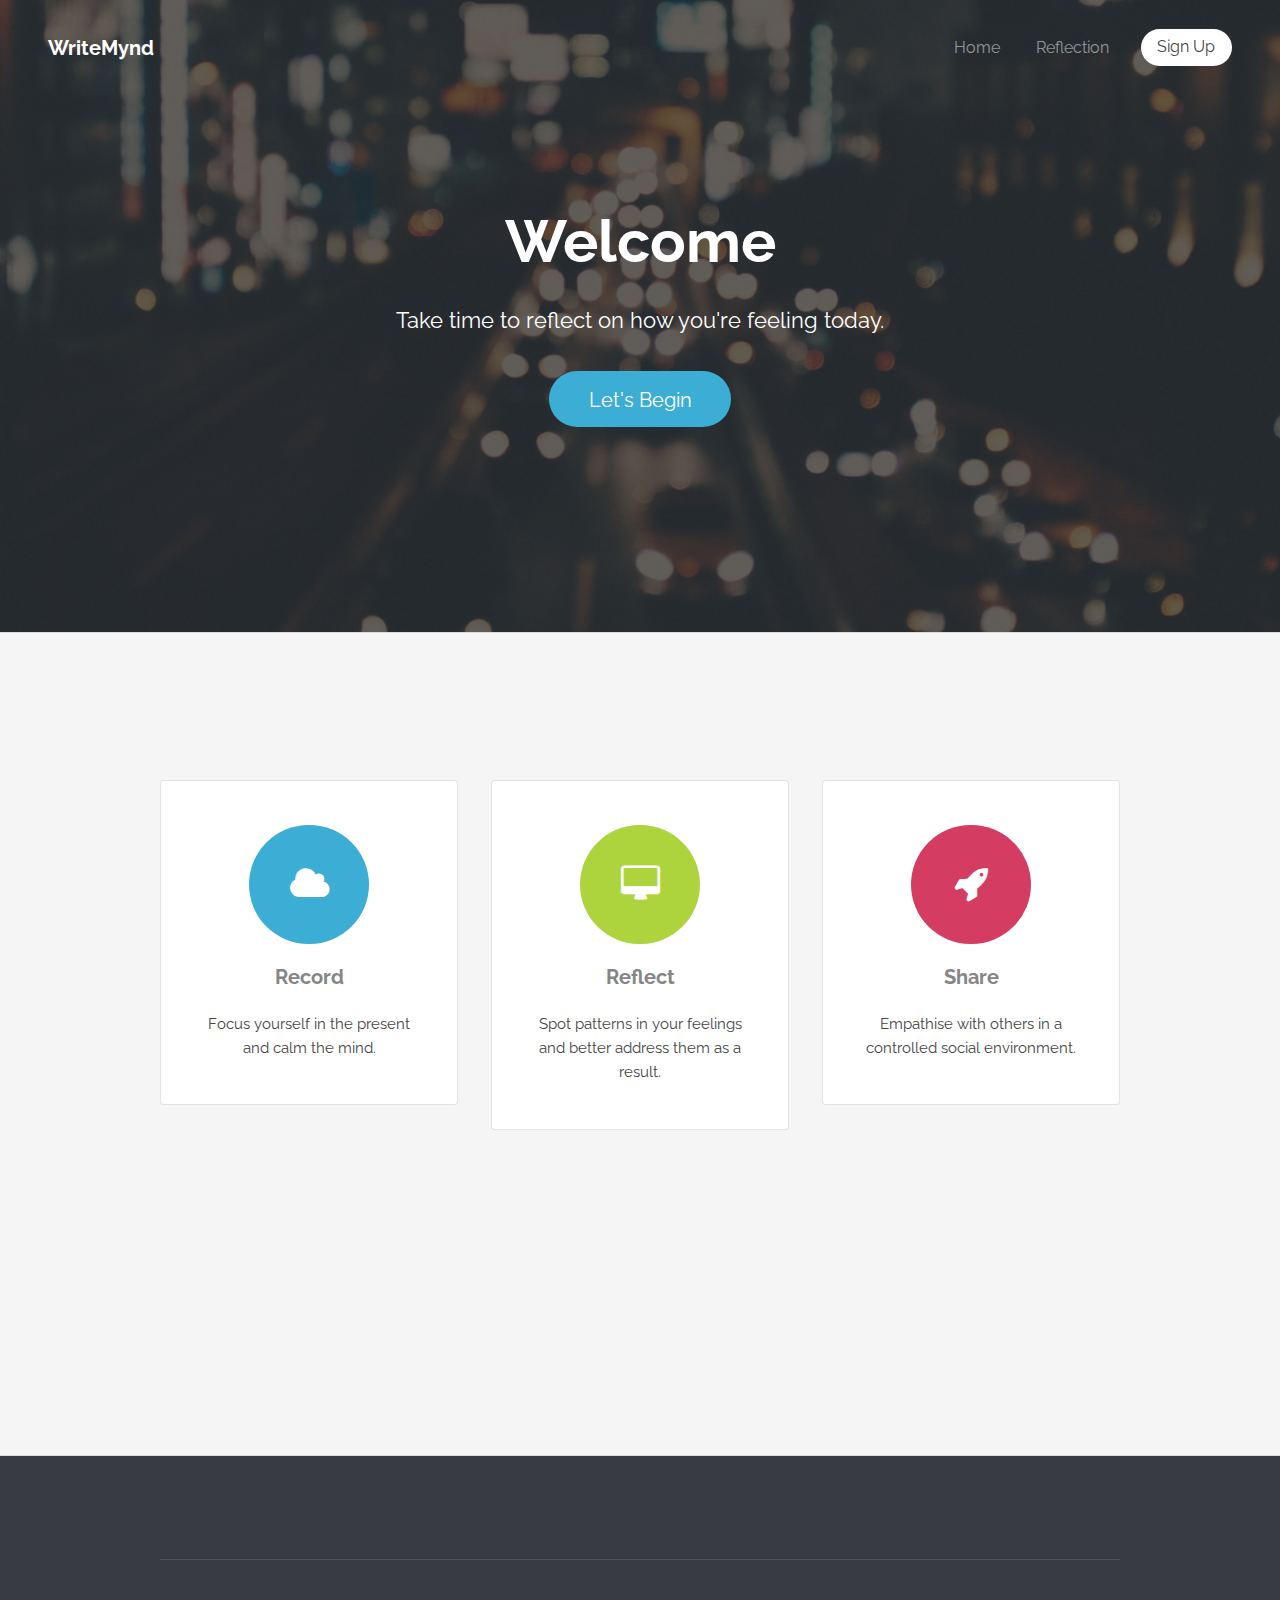
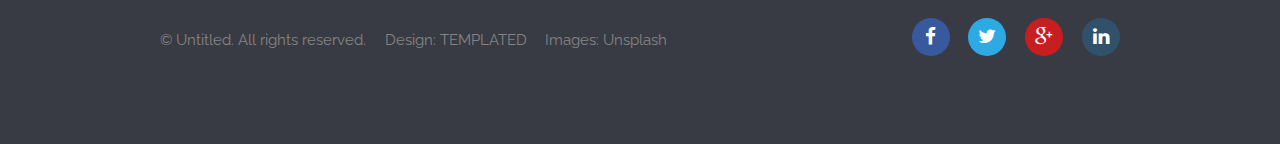
<file: Web/index.html>
<!DOCTYPE html>
<!--
	Transit by TEMPLATED
	templated.co @templatedco
	Released for free under the Creative Commons Attribution 3.0 license (templated.co/license)
-->
<html lang="en">
	<head>
		<meta charset="UTF-8">
		<title>WriteMind</title>
		<meta http-equiv="content-type" content="text/html; charset=utf-8" />
		<meta name="description" content="" />
		<meta name="keywords" content="" />
		<!--[if lte IE 8]><script src="js/html5shiv.js"></script><![endif]-->
		<script src="js/jquery.min.js"></script>
		<script src="js/skel.min.js"></script>
		<script src="js/skel-layers.min.js"></script>
		<script src="js/init.js"></script>
		<noscript>
			<link rel="stylesheet" href="css/skel.css" />
			<link rel="stylesheet" href="css/style.css" />
			<link rel="stylesheet" href="css/style-xlarge.css" />
		</noscript>
	</head>
	<body class="landing">

		<div id="fb-root"></div>
<script>(function(d, s, id) {
  var js, fjs = d.getElementsByTagName(s)[0];
  if (d.getElementById(id)) return;
  js = d.createElement(s); js.id = id;
  js.src = "//connect.facebook.net/en_GB/sdk.js#xfbml=1&version=v2.5";
  fjs.parentNode.insertBefore(js, fjs);
}(document, 'script', 'facebook-jssdk'));</script>

		<!-- Header -->
			<header id="header">
				<h1><a href="index.html">WriteMynd</a></h1>
				<nav id="nav">
					<ul>
						<li><a href="index.html">Home</a></li>
						<!--li><a href="generic.html">Generic</a></li-->
						<li><a href="swipe.html">Reflection</a></li-->
						<li><a href="#" class="button special">Sign Up</a></li>
					</ul>
				</nav>
			</header>

		<!-- Banner -->
			<section id="banner">
				<h2>Welcome</h2>
				<p>Take time to reflect on how you're feeling today.</p>
				<ul class="actions">
					<li>
						<a href="swipe.html" class="button big">Let's Begin</a>
					</li>
				</ul>
			</section>

		<!-- One -->
			<section id="one" class="wrapper style1 special">
				<div class="container">
					<header class="major">



					</header>
					<div class="row 150%">
						<div class="4u 12u$(medium)">
							<section class="box">
								<i class="icon big rounded color1 fa-cloud"></i>
								<h3>Record</h3>
								<p>Focus yourself in the present and calm the mind.</p>
							</section>
						</div>
						<div class="4u 12u$(medium)">
							<section class="box">
								<i class="icon big rounded color9 fa-desktop"></i>
								<h3>Reflect</h3>
								<p>Spot patterns in your feelings and better address them as a result.</p>
							</section>
						</div>
						<div class="4u$ 12u$(medium)">
							<section class="box">
								<i class="icon big rounded color6 fa-rocket"></i>
								<h3>Share</h3>
								<p>Empathise with others in a controlled social environment.</p>
							</section>
						</div>
					</div>

					<div class="row 150%">

						<div class="4u 12u$(medium)">

														
						</div>

						<div class="4u 12u$(medium)">

						<iframe src="http://www.facebook.com/plugins/likebox.php?href=http%3A%2F%2Fwww.facebook.com/writemynd/?fref=ts&width=600&colorscheme=light&show_faces=true&border_color&stream=true&header=true&height=435" scrolling="yes" style="border:none; overflow:hidden; width:400px; height:230px; align:middle; " allowtransparency="true" frameborder="0">
						</iframe>

						</div>

						<div class="4u 12u$(medium)">
							
						</div>

					</div>


				</div>
			</section>




		<!-- Footer -->
			<footer id="footer">
				<div class="container">
					<section class="links">
						<div class="row">
							<!--section class="3u 6u(medium) 12u$(small)">
								<h3>Lorem ipsum dolor</h3>
								<ul class="unstyled">
									<li><a href="#">Lorem ipsum dolor sit</a></li>
									<li><a href="#">Nesciunt itaque, alias possimus</a></li>
									<li><a href="#">Optio rerum beatae autem</a></li>
									<li><a href="#">Nostrum nemo dolorum facilis</a></li>
									<li><a href="#">Quo fugit dolor totam</a></li>
								</ul>
							</section>
							<section class="3u 6u$(medium) 12u$(small)">
								<h3>Culpa quia, nesciunt</h3>
								<ul class="unstyled">
									<li><a href="#">Lorem ipsum dolor sit</a></li>
									<li><a href="#">Reiciendis dicta laboriosam enim</a></li>
									<li><a href="#">Corporis, non aut rerum</a></li>
									<li><a href="#">Laboriosam nulla voluptas, harum</a></li>
									<li><a href="#">Facere eligendi, inventore dolor</a></li>
								</ul>
							</section>
							<section class="3u 6u(medium) 12u$(small)">
								<h3>Neque, dolore, facere</h3>
								<ul class="unstyled">
									<li><a href="#">Lorem ipsum dolor sit</a></li>
									<li><a href="#">Distinctio, inventore quidem nesciunt</a></li>
									<li><a href="#">Explicabo inventore itaque autem</a></li>
									<li><a href="#">Aperiam harum, sint quibusdam</a></li>
									<li><a href="#">Labore excepturi assumenda</a></li>
								</ul>
							</section>
							<section class="3u$ 6u$(medium) 12u$(small)">
								<h3>Illum, tempori, saepe</h3>
								<ul class="unstyled">
									<li><a href="#">Lorem ipsum dolor sit</a></li>
									<li><a href="#">Recusandae, culpa necessita nam</a></li>
									<li><a href="#">Cupiditate, debitis adipisci blandi</a></li>
									<li><a href="#">Tempore nam, enim quia</a></li>
									<li><a href="#">Explicabo molestiae dolor labore</a></li>
								</ul>
							</section-->
						</div>
					</section>
					<div class="row">
						<div class="8u 12u$(medium)">
							<ul class="copyright">
								<li>&copy; Untitled. All rights reserved.</li>
								<li>Design: <a href="http://templated.co">TEMPLATED</a></li>
								<li>Images: <a href="http://unsplash.com">Unsplash</a></li>
							</ul>
						</div>
						<div class="4u$ 12u$(medium)">
							<ul class="icons">
								<li>
									<a class="icon rounded fa-facebook"><span class="label">Facebook</span></a>
								</li>
								<li>
									<a class="icon rounded fa-twitter"><span class="label">Twitter</span></a>
								</li>
								<li>
									<a class="icon rounded fa-google-plus"><span class="label">Google+</span></a>
								</li>
								<li>
									<a class="icon rounded fa-linkedin"><span class="label">LinkedIn</span></a>
								</li>
							</ul>
						</div>
					</div>
				</div>
			</footer>

	</body>
</html>
</file>
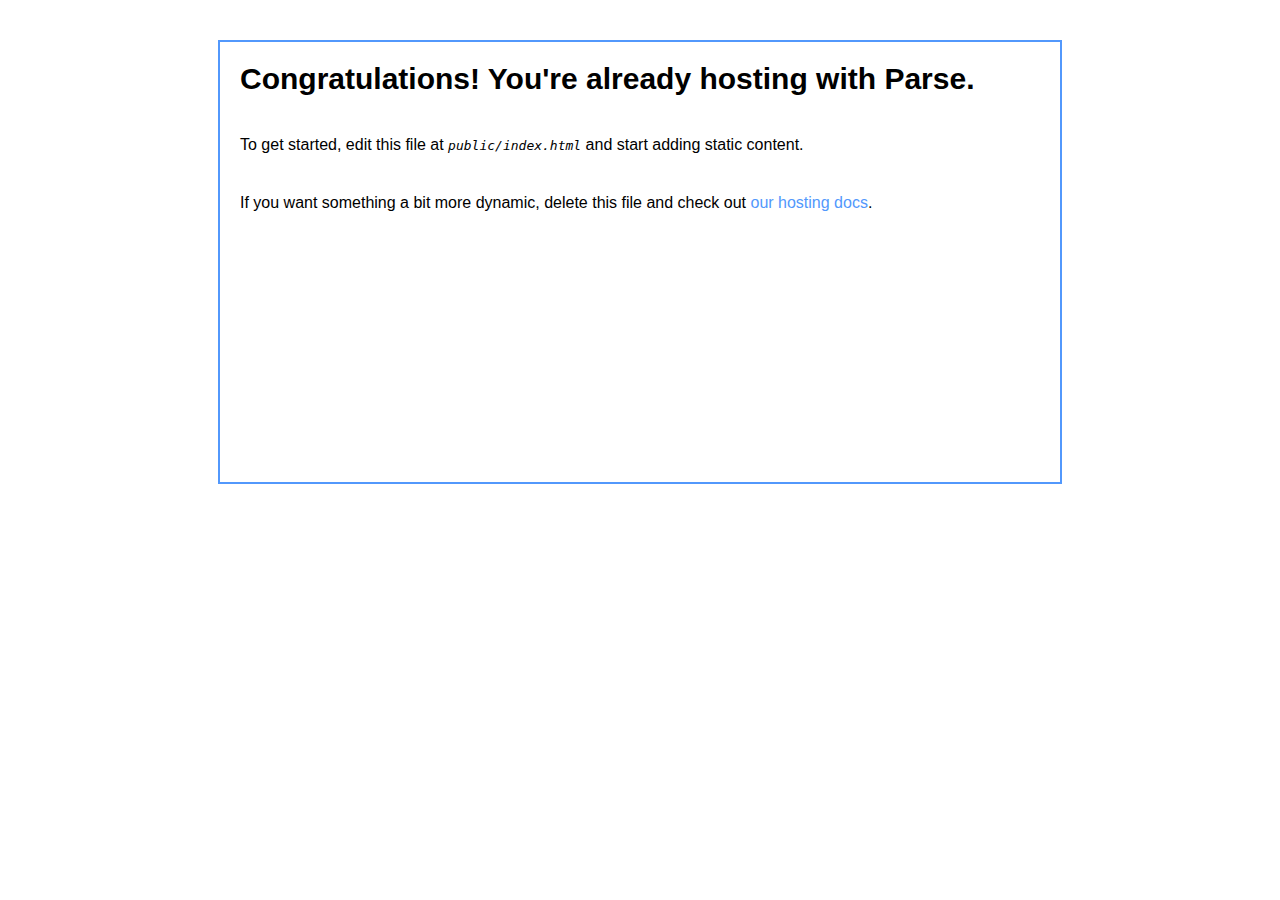
<file: WriteMyndCloud/public/index.html>
<html>
  <head>
    <title>My ParseApp site</title>
    <style>
    body { font-family: Helvetica, Arial, sans-serif; }
    div { width: 800px; height: 400px; margin: 40px auto; padding: 20px; border: 2px solid #5298fc; }
    h1 { font-size: 30px; margin: 0; }
    p { margin: 40px 0; }
    em { font-family: monospace; }
    a { color: #5298fc; text-decoration: none; }
    </style>
  </head>
  <body>
    <div>
      <h1>Congratulations! You're already hosting with Parse.</h1>
      <p>To get started, edit this file at <em>public/index.html</em> and start adding static content.</p>
      <p>If you want something a bit more dynamic, delete this file and check out <a href="https://parse.com/docs/hosting_guide#webapp">our hosting docs</a>.</p>
    </div>
  </body>
</html>
</file>
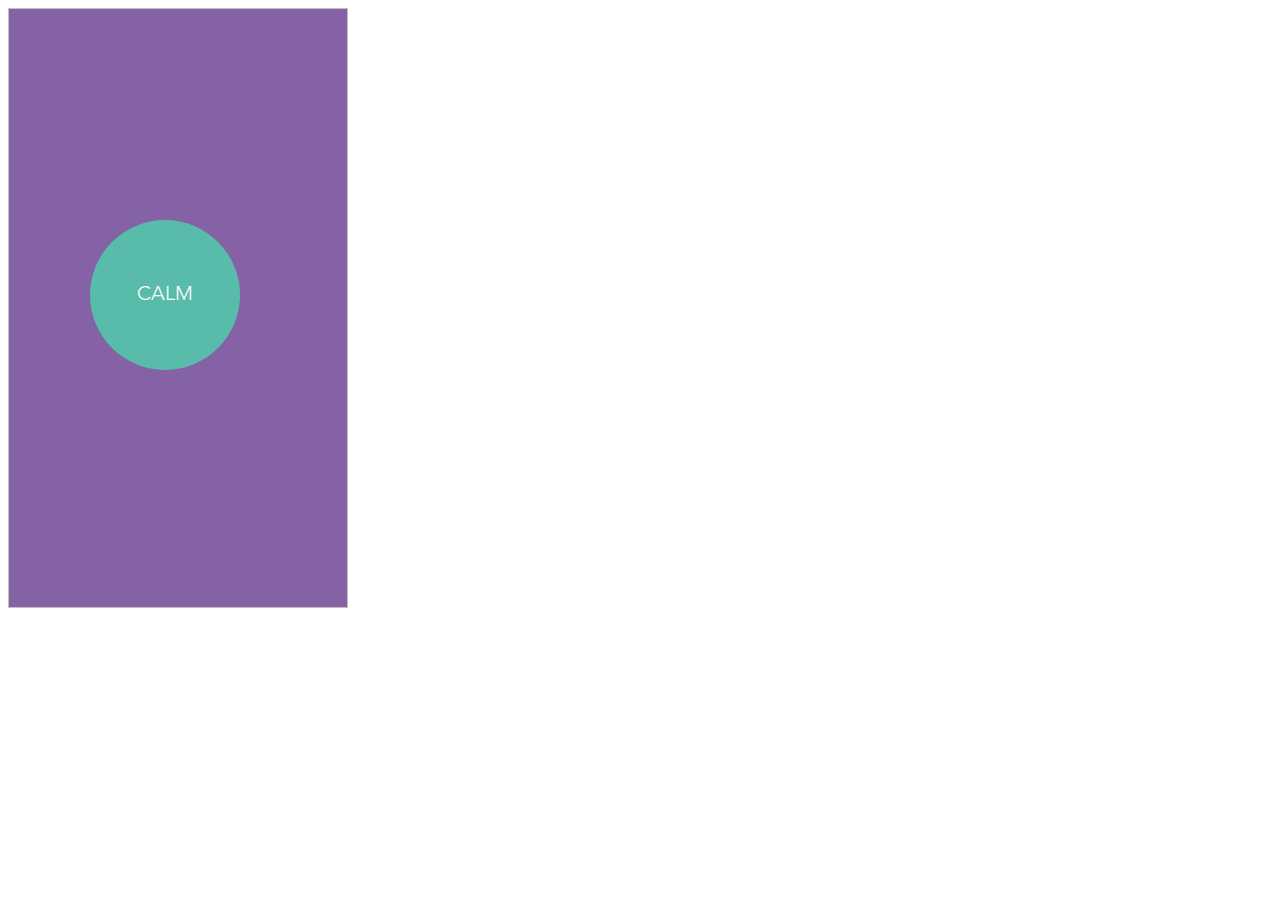
<file: Web/app.html>
<!DOCTYPE html>
<html>
<head>
<style>

@font-face {
  font-family: avenir;
  src: url(fonts/AvenirLTStd-Light.otf);
}

#circle {
  position: absolute;
  top: 200px;
  left: 90px;
  background-color: rgb(89, 188, 170);
  margin: 20px auto;
  width: 150px;
  height: 150px;
  border-radius: 200px;
}
#text {
  position: absolute;
  top: 50%;
  left: 50%;
  transform: translate(-50%, -50%);
  font-family:Avenir;
  font-size: 20px;
  text-align: center;
  color: #fff;
}




</style>
</head>
<body>

	<img id="bg" style="width:340px; height:600px; solid #000;background-color: rgb(133,97,166);" usemap="#responsemap">
		<div id="circle">
		    <div id="text">  </div>
		  </div>

  <map name="responsemap">
 		<area class="zero"  shape="rect" coords="0,0,150,600" href ="" >
 		<area class="five"   shape="rect" coords="180,0,340,120" href ="">
 		<area class="four"   shape="rect" coords="180,120,340,240"  href ="">
 		<area class="three" shape="rect" coords="180,240,340,360"href ="">
 		<area class="two"  shape="rect" coords="180,360,340,480" href ="">
 		<area class="one"  shape="rect" coords="180,480,340,600" href ="">

 	</map>

  <script src="http://code.jquery.com/jquery-1.11.0.min.js"></script>

  <script>

  var score = 0;
  var counter = 0;
  var emotions = [
    "CALM",
    "ANGRY",
    "CONFIDENT",
    "AFRAID",
    "CONTENT",
    "ANNOYED",
    "EAGER",
    "ANXIOUS",
    "ECSTATIC",
    "ASHAMED",
    "ENGAGED",
    "BORED",
    "EXCITED",
    "CONFUSED",
    "GRATEFUL",
    "DEMORALISED",
    "HAPPY",
    "DEPRESSED",
    "HUMOUROUS",
    "DISAPPOINTED",
    "INSPIRED",
    "DISGUSTED",
    "LOVING",
    "EMBARASSED",
    "MOTIVATED",
    "FRUSTRATED",
    "OPTIMISTIC",
    "GUILTY",
    "PASSIONATE",
    "INSECURE",
    "PROUD",
    "JEALOUS",
    "REASSURED",
    "LONELY",
    "RELAXED",
    "RESENTFUL",
    "RELIEVED",
    "SAD",
    "SECURE",
    "SELF-CONSCIOUS",
    "SURPRISED",
    "STRESSED",
    "THRILLED",
    "WORRIED"
    ];

  function updateEmotion(counter) {
    if(counter == 44){
      var standardised_score = score + 220;
      var percentage_score = Math.floor((standardised_score/440)*100);
      $("#text").text("Today you are feeling " + percentage_score + "% positive.");
    } else {
      var emotion_value = emotions[counter];
      $("#text").text(emotion_value);
    }
  }

  function updateScore(x) {
    if(counter % 2 == 0){
      score = score + x;
    }
    else{
      score = score - x;
    };

   }

  function page_load() {
    $(".zero").click(function(event) {
      event.preventDefault();
      updateScore(0);
      counter = counter + 1;
      console.log(score);
      console.log(counter);
      updateEmotion(counter);
    });
    $(".one").click(function(event) {
      event.preventDefault();
      updateScore(1);
      counter = counter + 1;
      console.log(score);
      console.log(counter);
      updateEmotion(counter);
    });
    $(".two").click(function(event) {
      event.preventDefault();
      updateScore(2);
      counter = counter + 1;
      console.log(score);
      console.log(counter);
      updateEmotion(counter);
    });
    $(".three").click(function(event) {
      event.preventDefault();
      updateScore(3);
      counter = counter + 1;
      console.log(score);
      console.log(counter);
      updateEmotion(counter);
    });
    $(".four").click(function(event) {
      event.preventDefault();
      updateScore(4);
      counter = counter + 1;
      console.log(score);
      console.log(counter);
      updateEmotion(counter);
    });
    $(".five").click(function(event) {
      event.preventDefault();
      updateScore(5);
      counter = counter + 1;
      console.log(score);
      console.log(counter);
      updateEmotion(counter);
    });

    updateEmotion(counter);
  }

  $(page_load);
  </script>

</body>
</html>
</file>
<file: Web/css/style-xlarge.css>
/*
	Transit by TEMPLATED
	templated.co @templatedco
	Released for free under the Creative Commons Attribution 3.0 license (templated.co/license)
*/

/* Basic */

	body, input, select, textarea {
		font-size: 11pt;
	}
</file>
<file: Web/css/skel.css>
/* Resets (http://meyerweb.com/eric/tools/css/reset/ | v2.0 | 20110126 | License: none (public domain)) */

	html,body,div,span,applet,object,iframe,h1,h2,h3,h4,h5,h6,p,blockquote,pre,a,abbr,acronym,address,big,cite,code,del,dfn,em,img,ins,kbd,q,s,samp,small,strike,strong,sub,sup,tt,var,b,u,i,center,dl,dt,dd,ol,ul,li,fieldset,form,label,legend,table,caption,tbody,tfoot,thead,tr,th,td,article,aside,canvas,details,embed,figure,figcaption,footer,header,hgroup,menu,nav,output,ruby,section,summary,time,mark,audio,video{margin:0;padding:0;border:0;font-size:100%;font:inherit;vertical-align:baseline;}article,aside,details,figcaption,figure,footer,header,hgroup,menu,nav,section{display:block;}body{line-height:1;}ol,ul{list-style:none;}blockquote,q{quotes:none;}blockquote:before,blockquote:after,q:before,q:after{content:'';content:none;}table{border-collapse:collapse;border-spacing:0;}body{-webkit-text-size-adjust:none}

/* Box Model */

	*, *:before, *:after {
		-moz-box-sizing: border-box;
		-webkit-box-sizing: border-box;
		box-sizing: border-box;
	}

/* Container */

	.container {
		margin-left: auto;
		margin-right: auto;

		/* width: (containers) */
		width: 1200px;
	}

	/* Modifiers */

		/* 125% */
			.container.\31 25\25 {
				width: 100%;

				/* max-width: (containers * 1.25) */
				max-width: 1500px;

				/* min-width: (containers) */
				min-width: 1200px;
			}

		/* 75% */
			.container.\37 5\25 {

				/* width: (containers * 0.75) */
				width: 900px;

			}

		/* 50% */
			.container.\35 0\25 {

				/* width: (containers * 0.50) */
				width: 600px;

			}

		/* 25% */
			.container.\32 5\25 {

				/* width: (containers * 0.25) */
				width: 300px;

			}

/* Grid */

	.row {
		border-bottom: solid 1px transparent;
	}

	.row > * {
		float: left;
	}

	.row:after, .row:before {
		content: '';
		display: block;
		clear: both;
		height: 0;
	}

	.row.uniform > * > :first-child {
		margin-top: 0;
	}

	.row.uniform > * > :last-child {
		margin-bottom: 0;
	}

	/* Gutters */

		/* Normal */

			.row > * {
				/* padding: (gutters.horizontal) 0 0 (gutters.vertical) */
				padding: 0 0 0 2em;
			}

			.row {
				/* margin: -(gutters.horizontal) 0 -1px -(gutters.vertical) */
				margin: 0 0 -1px -2em;
			}

			.row.uniform > * {
				/* padding: (gutters.vertical) 0 0 (gutters.vertical) */
				padding: 2em 0 0 2em;
			}

			.row.uniform {
				/* margin: -(gutters.vertical) 0 -1px -(gutters.vertical) */
				margin: -2em 0 -1px -2em;
			}

		/* 200% */

			.row.\32 00\25 > * {
				/* padding: (gutters.horizontal) 0 0 (gutters.vertical) */
				padding: 0 0 0 4em;
			}

			.row.\32 00\25 {
				/* margin: -(gutters.horizontal) 0 -1px -(gutters.vertical) */
				margin: 0 0 -1px -4em;
			}

			.row.uniform.\32 00\25 > * {
				/* padding: (gutters.vertical) 0 0 (gutters.vertical) */
				padding: 4em 0 0 4em;
			}

			.row.uniform.\32 00\25 {
				/* margin: -(gutters.vertical) 0 -1px -(gutters.vertical) */
				margin: -4em 0 -1px -4em;
			}

		/* 150% */

			.row.\31 50\25 > * {
				/* padding: (gutters.horizontal) 0 0 (gutters.vertical) */
				padding: 0 0 0 1.5em;
			}

			.row.\31 50\25 {
				/* margin: -(gutters.horizontal) 0 -1px -(gutters.vertical) */
				margin: 0 0 -1px -1.5em;
			}

			.row.uniform.\31 50\25 > * {
				/* padding: (gutters.vertical) 0 0 (gutters.vertical) */
				padding: 1.5em 0 0 1.5em;
			}

			.row.uniform.\31 50\25 {
				/* margin: -(gutters.vertical) 0 -1px -(gutters.vertical) */
				margin: -1.5em 0 -1px -1.5em;
			}

		/* 50% */

			.row.\35 0\25 > * {
				/* padding: (gutters.horizontal) 0 0 (gutters.vertical) */
				padding: 0 0 0 1em;
			}

			.row.\35 0\25 {
				/* margin: -(gutters.horizontal) 0 -1px -(gutters.vertical) */
				margin: 0 0 -1px -1em;
			}

			.row.uniform.\35 0\25 > * {
				/* padding: (gutters.vertical) 0 0 (gutters.vertical) */
				padding: 1em 0 0 1em;
			}

			.row.uniform.\35 0\25 {
				/* margin: -(gutters.vertical) 0 -1px -(gutters.vertical) */
				margin: -1em 0 -1px -1em;
			}

		/* 25% */

			.row.\32 5\25 > * {
				/* padding: (gutters.horizontal) 0 0 (gutters.vertical) */
				padding: 0 0 0 0.5em;
			}

			.row.\32 5\25 {
				/* margin: -(gutters.horizontal) 0 -1px -(gutters.vertical) */
				margin: 0 0 -1px -0.5em;
			}

			.row.uniform.\32 5\25 > * {
				/* padding: (gutters.vertical) 0 0 (gutters.vertical) */
				padding: 0.5em 0 0 0.5em;
			}

			.row.uniform.\32 5\25 {
				/* margin: -(gutters.vertical) 0 -1px -(gutters.vertical) */
				margin: -0.5em 0 -1px -0.5em;
			}

		/* 0% */

			.row.\30 \25 > * {
				padding: 0;
			}

			.row.\30 \25 {
				margin: 0 0 -1px 0;
			}

	/* Cells */

		.\31 2u, .\31 2u\24 { width: 100%; clear: none; margin-left: 0; }
		.\31 1u, .\31 1u\24 { width: 91.6666666667%; clear: none; margin-left: 0; }
		.\31 0u, .\31 0u\24 { width: 83.3333333333%; clear: none; margin-left: 0; }
		.\39 u, .\39 u\24 { width: 75%; clear: none; margin-left: 0; }
		.\38 u, .\38 u\24 { width: 66.6666666667%; clear: none; margin-left: 0; }
		.\37 u, .\37 u\24 { width: 58.3333333333%; clear: none; margin-left: 0; }
		.\36 u, .\36 u\24 { width: 50%; clear: none; margin-left: 0; }
		.\35 u, .\35 u\24 { width: 41.6666666667%; clear: none; margin-left: 0; }
		.\34 u, .\34 u\24 { width: 33.3333333333%; clear: none; margin-left: 0; }
		.\33 u, .\33 u\24 { width: 25%; clear: none; margin-left: 0; }
		.\32 u, .\32 u\24 { width: 16.6666666667%; clear: none; margin-left: 0; }
		.\31 u, .\31 u\24 { width: 8.3333333333%; clear: none; margin-left: 0; }

		.\31 2u\24 + *,
		.\31 1u\24 + *,
		.\31 0u\24 + *,
		.\39 u\24 + *,
		.\38 u\24 + *,
		.\37 u\24 + *,
		.\36 u\24 + *,
		.\35 u\24 + *,
		.\34 u\24 + *,
		.\33 u\24 + *,
		.\32 u\24 + *,
		.\31 u\24 + * {
			clear: left;
		}

		.\-11u { margin-left: 91.6666666667% }
		.\-10u { margin-left: 83.3333333333% }
		.\-9u { margin-left: 75% }
		.\-8u { margin-left: 66.6666666667% }
		.\-7u { margin-left: 58.3333333333% }
		.\-6u { margin-left: 50% }
		.\-5u { margin-left: 41.6666666667% }
		.\-4u { margin-left: 33.3333333333% }
		.\-3u { margin-left: 25% }
		.\-2u { margin-left: 16.6666666667% }
		.\-1u { margin-left: 8.3333333333% }
</file>
<file: Web/css/style.css>
@charset "UTF-8";
@import url(font-awesome.min.css);
@import url(http://fonts.googleapis.com/css?family=Raleway:700,400);

/*
	Transit by TEMPLATED
	templated.co @templatedco
	Released for free under the Creative Commons Attribution 3.0 license (templated.co/license)
*/

/* Basic */

	body {
		background: #fff;
	}

		body.is-loading *, body.is-loading *:before, body.is-loading *:after {
			-moz-animation: none !important;
			-webkit-animation: none !important;
			-o-animation: none !important;
			-ms-animation: none !important;
			animation: none !important;
			-moz-transition: none !important;
			-webkit-transition: none !important;
			-o-transition: none !important;
			-ms-transition: none !important;
			transition: none !important;
		}

	body, input, select, textarea {
		color: #444;
		font-family: "Raleway", Helvetica, sans-serif;
		font-size: 13pt;
		font-weight: 400;
		line-height: 1.65em;
	}

	a {
		color: #383b43;
		text-decoration: none;
	}

		a:active, a:hover {
			text-decoration: underline;
		}

	strong, b {
		color: #474747;
		font-weight: 700;
	}

	em, i {
		font-style: italic;
	}

	p {
		margin: 0 0 2em 0;
	}

	h1, h2, h3, h4, h5, h6 {
		color: #474747;
		font-weight: 700;
		line-height: 1em;
		margin: 0 0 1em 0;
	}

		h1 a, h2 a, h3 a, h4 a, h5 a, h6 a {
			color: inherit;
			text-decoration: none;
		}

	h2 {
		font-size: 1.75em;
		line-height: 1.5em;
	}

	h3 {
		font-size: 1.35em;
		line-height: 1.5em;
	}

	h4 {
		font-size: 1.1em;
		line-height: 1.5em;
	}

	h5 {
		font-size: 0.9em;
		line-height: 1.5em;
	}

	h6 {
		font-size: 0.7em;
		line-height: 1.5em;
	}

	sub {
		font-size: 0.8em;
		position: relative;
		top: 0.5em;
	}

	sup {
		font-size: 0.8em;
		position: relative;
		top: -0.5em;
	}

	hr {
		border: 0;
		border-bottom: solid 1px rgba(144, 144, 144, 0.25);
		margin: 2em 0;
	}

		hr.major {
			margin: 3em 0;
		}

	blockquote {
		border-left: solid 4px rgba(144, 144, 144, 0.25);
		font-style: italic;
		margin: 0 0 2em 0;
		padding: 0.5em 0 0.5em 2em;
	}

	code {
		background: rgba(144, 144, 144, 0.075);
		border-radius: 4px;
		border: solid 1px rgba(144, 144, 144, 0.25);
		font-family: "Courier New", monospace;
		font-size: 0.9em;
		margin: 0 0.25em;
		padding: 0.25em 0.65em;
	}

	pre {
		-webkit-overflow-scrolling: touch;
		font-family: "Courier New", monospace;
		font-size: 0.9em;
		margin: 0 0 2em 0;
	}

		pre code {
			display: block;
			line-height: 1.75em;
			padding: 1em 1.5em;
			overflow-x: auto;
		}

	.align-left {
		text-align: left;
	}

	.align-center {
		text-align: center;
	}

	.align-right {
		text-align: right;
	}

/* Section/Article */

	section.special, article.special {
		text-align: center;
	}

	header p {
		color: #858585;
		position: relative;
		margin: 0 0 1.5em 0;
	}

	header h2 + p {
		font-size: 1.25em;
		margin-top: -1em;
		line-height: 1.5em;
	}

	header h3 + p {
		font-size: 1.1em;
		margin-top: -0.8em;
		line-height: 1.5em;
	}

	header h4 + p,
	header h5 + p,
	header h6 + p {
		font-size: 0.9em;
		margin-top: -0.6em;
		line-height: 1.5em;
	}

	header.major {
		text-align: center;
		margin-bottom: 4em;
	}

		header.major h2 {
			font-size: 3em;
			margin-bottom: 0.5em;
		}

		header.major p {
			font-size: 1.5em;
		}

/* Form */

	form {
		margin: 0 0 2em 0;
	}

	label {
		color: #474747;
		display: block;
		font-size: 0.9em;
		font-weight: 700;
		margin: 0 0 1em 0;
	}

	input[type="text"],
	input[type="password"],
	input[type="email"],
	select,
	textarea {
		-moz-appearance: none;
		-webkit-appearance: none;
		-o-appearance: none;
		-ms-appearance: none;
		appearance: none;
		background: rgba(144, 144, 144, 0.075);
		border-radius: 4px;
		border: none;
		color: inherit;
		display: block;
		outline: 0;
		padding: 0 1em;
		text-decoration: none;
		width: 100%;
	}

		input[type="text"]:invalid,
		input[type="password"]:invalid,
		input[type="email"]:invalid,
		select:invalid,
		textarea:invalid {
			box-shadow: none;
		}

		input[type="text"]:focus,
		input[type="password"]:focus,
		input[type="email"]:focus,
		select:focus,
		textarea:focus {
			border-color: #383b43;
			box-shadow: 0 0 0 1px #383b43;
		}

	.select-wrapper {
		text-decoration: none;
		display: block;
		position: relative;
	}

		.select-wrapper:before {
			content: "";
			-moz-osx-font-smoothing: grayscale;
			-webkit-font-smoothing: antialiased;
			font-family: FontAwesome;
			font-style: normal;
			font-weight: normal;
			text-transform: none !important;
		}

		.select-wrapper:before {
			color: rgba(144, 144, 144, 0.25);
			display: block;
			height: 2.75em;
			line-height: 2.75em;
			pointer-events: none;
			position: absolute;
			right: 0;
			text-align: center;
			top: 0;
			width: 2.75em;
		}

		.select-wrapper select::-ms-expand {
			display: none;
		}

	input[type="text"],
	input[type="password"],
	input[type="email"],
	select {
		height: 2.75em;
	}

	textarea {
		padding: 0.75em 1em;
	}

	input[type="checkbox"],
	input[type="radio"] {
		-moz-appearance: none;
		-webkit-appearance: none;
		-o-appearance: none;
		-ms-appearance: none;
		appearance: none;
		display: block;
		float: left;
		margin-right: -2em;
		opacity: 0;
		width: 1em;
		z-index: -1;
	}

		input[type="checkbox"] + label,
		input[type="radio"] + label {
			text-decoration: none;
			color: #444;
			cursor: pointer;
			display: inline-block;
			font-size: 1em;
			font-weight: 400;
			padding-left: 2.4em;
			padding-right: 0.75em;
			position: relative;
		}

			input[type="checkbox"] + label:before,
			input[type="radio"] + label:before {
				-moz-osx-font-smoothing: grayscale;
				-webkit-font-smoothing: antialiased;
				font-family: FontAwesome;
				font-style: normal;
				font-weight: normal;
				text-transform: none !important;
			}

			input[type="checkbox"] + label:before,
			input[type="radio"] + label:before {
				background: rgba(144, 144, 144, 0.075);
				border-radius: 4px;
				border: solid 1px rgba(144, 144, 144, 0.25);
				content: '';
				display: inline-block;
				height: 1.65em;
				left: 0;
				line-height: 1.58125em;
				position: absolute;
				text-align: center;
				top: 0;
				width: 1.65em;
			}

		input[type="checkbox"]:checked + label:before,
		input[type="radio"]:checked + label:before {
			background: #3cadd4;
			border-color: #3cadd4;
			color: #ffffff;
			content: '\f00c';
		}

		input[type="checkbox"]:focus + label:before,
		input[type="radio"]:focus + label:before {
			border-color: #383b43;
			box-shadow: 0 0 0 1px #383b43;
		}

	input[type="checkbox"] + label:before {
		border-radius: 4px;
	}

	input[type="radio"] + label:before {
		border-radius: 100%;
	}

	::-webkit-input-placeholder {
		color: #858585 !important;
		opacity: 1.0;
	}

	:-moz-placeholder {
		color: #858585 !important;
		opacity: 1.0;
	}

	::-moz-placeholder {
		color: #858585 !important;
		opacity: 1.0;
	}

	:-ms-input-placeholder {
		color: #858585 !important;
		opacity: 1.0;
	}

	.formerize-placeholder {
		color: #858585 !important;
		opacity: 1.0;
	}

/* Box */

	.box {
		border-radius: 4px;
		border: solid 1px rgba(144, 144, 144, 0.25);
		margin-bottom: 2em;
		padding: 1.5em;
	}

		.box > :last-child,
		.box > :last-child > :last-child,
		.box > :last-child > :last-child > :last-child {
			margin-bottom: 0;
		}

		.box.alt {
			border: 0;
			border-radius: 0;
			padding: 0;
		}

/* Icon */

	.icon {
		text-decoration: none;
		border-bottom: none;
		position: relative;
	}

		.icon:before {
			-moz-osx-font-smoothing: grayscale;
			-webkit-font-smoothing: antialiased;
			font-family: FontAwesome;
			font-style: normal;
			font-weight: normal;
			text-transform: none !important;
		}

		.icon:active, .icon:hover {
			text-decoration: none;
		}

		.icon > .label {
			display: none;
		}

		.icon.rounded {
			background-color: #383b43;
			border-radius: 100%;
			color: #ffffff;
			display: inline-block;
			height: 3.25em;
			line-height: 3.25em;
			text-align: center;
			width: 3.25em;
		}

			.icon.rounded.big {
				font-size: 2.5em;
				margin-bottom: 0.5em;
			}

			.icon.rounded.color1 {
				background-color: #3cadd4;
			}

			.icon.rounded.color2 {
				background-color: #3c61d4;
			}

			.icon.rounded.color3 {
				background-color: #633cd4;
			}

			.icon.rounded.color4 {
				background-color: #af3cd4;
			}

			.icon.rounded.color5 {
				background-color: #d43cad;
			}

			.icon.rounded.color6 {
				background-color: #d43c61;
			}

			.icon.rounded.color7 {
				background-color: #d4633c;
			}

			.icon.rounded.color8 {
				background-color: #d4af3c;
			}

			.icon.rounded.color9 {
				background-color: #add43c;
			}

			.icon.rounded.color10 {
				background-color: #61d43c;
			}

			.icon.rounded.fa-twitter {
				background-color: #2daae4;
			}

			.icon.rounded.fa-facebook {
				background-color: #39599f;
			}

			.icon.rounded.fa-google-plus {
				background-color: #c91e1f;
			}

			.icon.rounded.fa-dribbble {
				background-color: #c4376b;
			}

			.icon.rounded.fa-tumblr, .icon.rounded.fa-linkedin {
				background-color: #31516a;
			}

			.icon.rounded.fa-rss {
				background-color: #f2600b;
			}

/* Image */

	.image {
		border-radius: 4px;
		border: 0;
		display: inline-block;
		position: relative;
	}

		.image img {
			border-radius: 4px;
			display: block;
		}

		.image.left {
			float: left;
			padding: 0 1.5em 1em 0;
			top: 0.25em;
		}

		.image.right {
			float: right;
			padding: 0 0 1em 1.5em;
			top: 0.25em;
		}

		.image.left, .image.right {
			max-width: 40%;
		}

			.image.left img, .image.right img {
				width: 100%;
			}

		.image.fit {
			display: block;
			margin: 0 0 2em 0;
			width: 100%;
		}

			.image.fit img {
				width: 100%;
			}

/* List */

	ol {
		list-style: decimal;
		margin: 0 0 2em 0;
		padding-left: 1.25em;
	}

		ol li {
			padding-left: 0.25em;
		}

	ul {
		list-style: disc;
		margin: 0 0 2em 0;
		padding-left: 1em;
	}

		ul li {
			padding-left: 0.5em;
		}

		ul.alt {
			list-style: none;
			padding-left: 0;
		}

			ul.alt li {
				border-top: solid 1px rgba(144, 144, 144, 0.25);
				padding: 0.5em 0;
			}

				ul.alt li:first-child {
					border-top: 0;
					padding-top: 0;
				}

		ul.unstyled {
			list-style: none;
			padding-left: 0;
		}

			ul.unstyled li {
				padding: 0.4em 0;
			}

		ul.icons {
			cursor: default;
			list-style: none;
			padding-left: 0;
		}

			ul.icons li {
				display: inline-block;
				padding: 0 1em 0 0;
			}

				ul.icons li:last-child {
					padding-right: 0;
				}

				ul.icons li .icon:before {
					font-size: 2em;
				}

		ul.actions {
			cursor: default;
			list-style: none;
			padding-left: 0;
		}

			ul.actions li {
				display: inline-block;
				padding: 0 1em 0 0;
				vertical-align: middle;
			}

				ul.actions li:last-child {
					padding-right: 0;
				}

			ul.actions.small li {
				padding: 0 0.5em 0 0;
			}

			ul.actions.vertical li {
				display: block;
				padding: 1em 0 0 0;
			}

				ul.actions.vertical li:first-child {
					padding-top: 0;
				}

				ul.actions.vertical li > * {
					margin-bottom: 0;
				}

			ul.actions.vertical.small li {
				padding: 0.5em 0 0 0;
			}

				ul.actions.vertical.small li:first-child {
					padding-top: 0;
				}

			ul.actions.fit {
				display: table;
				margin-left: -1em;
				padding: 0;
				table-layout: fixed;
				width: calc(100% + 1em);
			}

				ul.actions.fit li {
					display: table-cell;
					padding: 0 0 0 1em;
				}

					ul.actions.fit li > * {
						margin-bottom: 0;
					}

				ul.actions.fit.small {
					margin-left: -0.5em;
					width: calc(100% + 0.5em);
				}

					ul.actions.fit.small li {
						padding: 0 0 0 0.5em;
					}

	dl {
		margin: 0 0 2em 0;
	}

/* Table */

	.table-wrapper {
		-webkit-overflow-scrolling: touch;
		overflow-x: auto;
	}

	table {
		margin: 0 0 2em 0;
		width: 100%;
	}

		table tbody tr {
			border: solid 1px rgba(144, 144, 144, 0.25);
			border-left: 0;
			border-right: 0;
		}

			table tbody tr:nth-child(2n + 1) {
				background-color: rgba(144, 144, 144, 0.075);
			}

		table td {
			padding: 0.75em 0.75em;
		}

		table th {
			color: #474747;
			font-size: 0.9em;
			font-weight: 700;
			padding: 0 0.75em 0.75em 0.75em;
			text-align: left;
		}

		table thead {
			border-bottom: solid 2px rgba(144, 144, 144, 0.25);
		}

		table tfoot {
			border-top: solid 2px rgba(144, 144, 144, 0.25);
		}

		table.alt {
			border-collapse: separate;
		}

			table.alt tbody tr td {
				border: solid 1px rgba(144, 144, 144, 0.25);
				border-left-width: 0;
				border-top-width: 0;
			}

				table.alt tbody tr td:first-child {
					border-left-width: 1px;
				}

			table.alt tbody tr:first-child td {
				border-top-width: 1px;
			}

			table.alt thead {
				border-bottom: 0;
			}

			table.alt tfoot {
				border-top: 0;
			}

/* Button */

	input[type="submit"],
	input[type="reset"],
	input[type="button"],
	.button {
		-moz-appearance: none;
		-webkit-appearance: none;
		-o-appearance: none;
		-ms-appearance: none;
		appearance: none;
		-moz-transition: background-color 0.2s ease-in-out, color 0.2s ease-in-out;
		-webkit-transition: background-color 0.2s ease-in-out, color 0.2s ease-in-out;
		-o-transition: background-color 0.2s ease-in-out, color 0.2s ease-in-out;
		-ms-transition: background-color 0.2s ease-in-out, color 0.2s ease-in-out;
		transition: background-color 0.2s ease-in-out, color 0.2s ease-in-out;
		background-color: #3cadd4;
		border-radius: 30px;
		border: 0;
		color: #ffffff !important;
		cursor: pointer;
		display: inline-block;
		font-weight: 400;
		height: 2.85em;
		line-height: 2.95em;
		padding: 0 2em;
		text-align: center;
		text-decoration: none;
		white-space: nowrap;
	}

		input[type="submit"]:hover,
		input[type="reset"]:hover,
		input[type="button"]:hover,
		.button:hover {
			background-color: #51b6d9;
			text-decoration: none;
		}

		input[type="submit"]:active,
		input[type="reset"]:active,
		input[type="button"]:active,
		.button:active {
			background-color: #2da2ca;
			text-decoration: none;
		}

		input[type="submit"].icon,
		input[type="reset"].icon,
		input[type="button"].icon,
		.button.icon {
			padding-left: 1.35em;
		}

			input[type="submit"].icon:before,
			input[type="reset"].icon:before,
			input[type="button"].icon:before,
			.button.icon:before {
				margin-right: 0.5em;
			}

		input[type="submit"].fit,
		input[type="reset"].fit,
		input[type="button"].fit,
		.button.fit {
			display: block;
			margin: 0 0 1em 0;
			width: 100%;
		}

		input[type="submit"].small,
		input[type="reset"].small,
		input[type="button"].small,
		.button.small {
			font-size: 0.8em;
		}

		input[type="submit"].big,
		input[type="reset"].big,
		input[type="button"].big,
		.button.big {
			font-size: 1.35em;
		}

		input[type="submit"].alt,
		input[type="reset"].alt,
		input[type="button"].alt,
		.button.alt {
			background-color: transparent;
			box-shadow: inset 0 0 0 2px rgba(144, 144, 144, 0.25);
			color: #474747 !important;
		}

			input[type="submit"].alt:hover,
			input[type="reset"].alt:hover,
			input[type="button"].alt:hover,
			.button.alt:hover {
				background-color: rgba(144, 144, 144, 0.075);
			}

			input[type="submit"].alt:active,
			input[type="reset"].alt:active,
			input[type="button"].alt:active,
			.button.alt:active {
				background-color: rgba(144, 144, 144, 0.2);
			}

			input[type="submit"].alt.icon:before,
			input[type="reset"].alt.icon:before,
			input[type="button"].alt.icon:before,
			.button.alt.icon:before {
				color: #858585;
			}

		input[type="submit"].special,
		input[type="reset"].special,
		input[type="button"].special,
		.button.special {
			background-color: #383b43;
			color: #ffffff !important;
		}

			input[type="submit"].special:hover,
			input[type="reset"].special:hover,
			input[type="button"].special:hover,
			.button.special:hover {
				background-color: #444751;
			}

			input[type="submit"].special:active,
			input[type="reset"].special:active,
			input[type="button"].special:active,
			.button.special:active {
				background-color: #2c2f35;
			}

		input[type="submit"].disabled, input[type="submit"]:disabled,
		input[type="reset"].disabled,
		input[type="reset"]:disabled,
		input[type="button"].disabled,
		input[type="button"]:disabled,
		.button.disabled,
		.button:disabled {
			background-color: #444 !important;
			box-shadow: inset 0 -0.15em 0 0 rgba(0, 0, 0, 0.15);
			color: #fff !important;
			cursor: default;
			opacity: 0.25;
		}

/* Header */

	body.landing #header {
		background-color: transparent;
		left: 0;
		position: absolute;
		top: 0;
	}

		body.landing #header nav a {
			color: rgba(255, 255, 255, 0.5);
		}

	#header {
		background-color: #383b43;
		color: #ffffff;
		cursor: default;
		font-size: 1.1em;
		height: 6em;
		line-height: 6em;
		width: 100%;
		z-index: 10000;
	}

		#header h1 {
			color: #ffffff;
			height: inherit;
			left: 3em;
			line-height: inherit;
			margin: 0;
			padding: 0;
			position: absolute;
		}

			#header h1 a {
				font-size: 1.25em;
			}

		#header nav {
			height: inherit;
			line-height: inherit;
			position: absolute;
			right: 3em;
			vertical-align: middle;
		}

			#header nav > ul {
				list-style: none;
				margin: 0;
				padding-left: 0;
			}

				#header nav > ul > li {
					border-radius: 4px;
					display: inline-block;
					margin-left: 2em;
					padding-left: 0;
				}

					#header nav > ul > li a {
						-moz-transition: color 0.2s ease-in-out;
						-webkit-transition: color 0.2s ease-in-out;
						-o-transition: color 0.2s ease-in-out;
						-ms-transition: color 0.2s ease-in-out;
						transition: color 0.2s ease-in-out;
						color: #cdced0;
						display: inline-block;
						text-decoration: none;
					}

						#header nav > ul > li a:active, #header nav > ul > li a:hover {
							color: #ffffff;
						}

					#header nav > ul > li:first-child {
						margin-left: 0;
					}

					#header nav > ul > li .button {
						background-color: #fff;
						color: #444 !important;
						height: 2.25em;
						line-height: 2.25em;
						margin-bottom: 0;
						padding: 0 1em;
						position: relative;
						top: -0.075em;
						vertical-align: middle;
					}

		#header .container {
			position: relative;
		}

			#header .container h1 {
				left: 0;
			}

			#header .container nav {
				right: 0;
			}

/* Banner */

	#banner {
		background-image: url(../images/dark_tint.png), url(../images/bokeh_car_lights_bg.jpg);
		background-position: center center;
		background-size: cover;
		color: #ffffff;
		padding: 14em 0em 14em;
		text-align: center;
	}

		#banner :last-child {
			margin-bottom: 0;
		}

		#banner h2 {
			color: #ffffff;
			font-size: 4em;
			line-height: 1.25em;
			margin: 0 0 0.5em 0;
			padding: 0;
		}

		#banner p {
			font-size: 1.5em;
			margin-bottom: 1.75em;
		}

/* Wrapper */

	.wrapper {
		padding: 6em 0em 4em;
		/* Style 1 Wrapper */
		/* Style 2 Wrapper */
		/* Style 3 Wrapper */
	}

		.wrapper.style1 {
			background-color: #F5F5F5;
			border-bottom: 1px solid rgba(144, 144, 144, 0.25);
			border-top: 1px solid rgba(144, 144, 144, 0.25);
		}

			.wrapper.style1 .box {
				background-color: #fff;
				padding: 3em 2.5em;
			}

				.wrapper.style1 .box h2, .wrapper.style1 .box h3, .wrapper.style1 .box h4, .wrapper.style1 .box h5, .wrapper.style1 .box h6 {
					color: #858585;
				}

		.wrapper.style2 .profiles {
			border-bottom: 1px solid rgba(144, 144, 144, 0.25);
			border-top: 1px solid rgba(144, 144, 144, 0.25);
			margin-bottom: 4em;
			padding-top: 4em;
		}

		.wrapper.style2 .profile {
			margin-bottom: 2em;
			text-align: left;
		}

			.wrapper.style2 .profile img {
				border-radius: 50%;
				float: left;
				margin-bottom: 1em;
				margin-right: 1em;
			}

			.wrapper.style2 .profile h4 {
				margin-bottom: 0;
				margin-top: 1em;
			}

		.wrapper.style2 footer {
			margin-left: auto;
			margin-right: auto;
			width: 70%;
		}

			.wrapper.style2 footer p {
				margin-bottom: 3em;
			}

		.wrapper.style3 {
			background-color: #3cadd4;
			color: #ffffff;
		}

			.wrapper.style3 h2, .wrapper.style3 h3, .wrapper.style3 p {
				color: #ffffff;
			}

			.wrapper.style3 input[type="text"],
			.wrapper.style3 input[type="password"],
			.wrapper.style3 input[type="email"],
			.wrapper.style3 select,
			.wrapper.style3 textarea {
				background-color: #fff;
				color: #444;
			}

/* Footer */

	#footer {
		background: #383b43;
		padding: 6em 0em 4em;
	}

		#footer h2, #footer h3, #footer h4 {
			color: #ffffff;
		}

		#footer p, #footer a, #footer li {
			color: #cdced0;
		}

		#footer .links {
			border-bottom: 1px solid rgba(144, 144, 144, 0.25);
			margin-bottom: 4em;
			padding-bottom: 1em;
		}

		#footer .copyright {
			margin-top: 0.65em;
			padding: 0;
		}

			#footer .copyright li {
				color: #858585;
				display: inline-block;
				list-style: none;
				margin-left: 0.5em;
				padding-left: 0.5em;
			}

				#footer .copyright li:first-child {
					margin-left: 0;
					padding-left: 0;
				}

			#footer .copyright a {
				color: #858585;
			}

		#footer .icons {
			text-align: right;
		}

		#footer a.icon {
			color: #ffffff;
			font-size: 0.65em;
			height: 4em;
			line-height: 4em;
			width: 4em;
			cursor: pointer;
		}

/* Grid Demo */

	.grid-demo {
		display: block;
		margin: 0 0 2em 0;
	}

		.grid-demo span {
			background: #8d93a0;
			border-radius: 4px;
			color: rgba(0, 0, 0, 0.25);
			display: block;
			font-weight: 700;
			height: 2.75em;
			line-height: 2.75em;
			text-align: center;
		}

		.grid-demo .row.flush > div span {
			border-radius: 0;
		}

		.grid-demo .row.flush > div:first-child span {
			border-radius: 4px 0 0 4px;
		}

		.grid-demo .row.flush > div:last-child span {
			border-radius: 0 4px 4px 0;
		}
</file>
